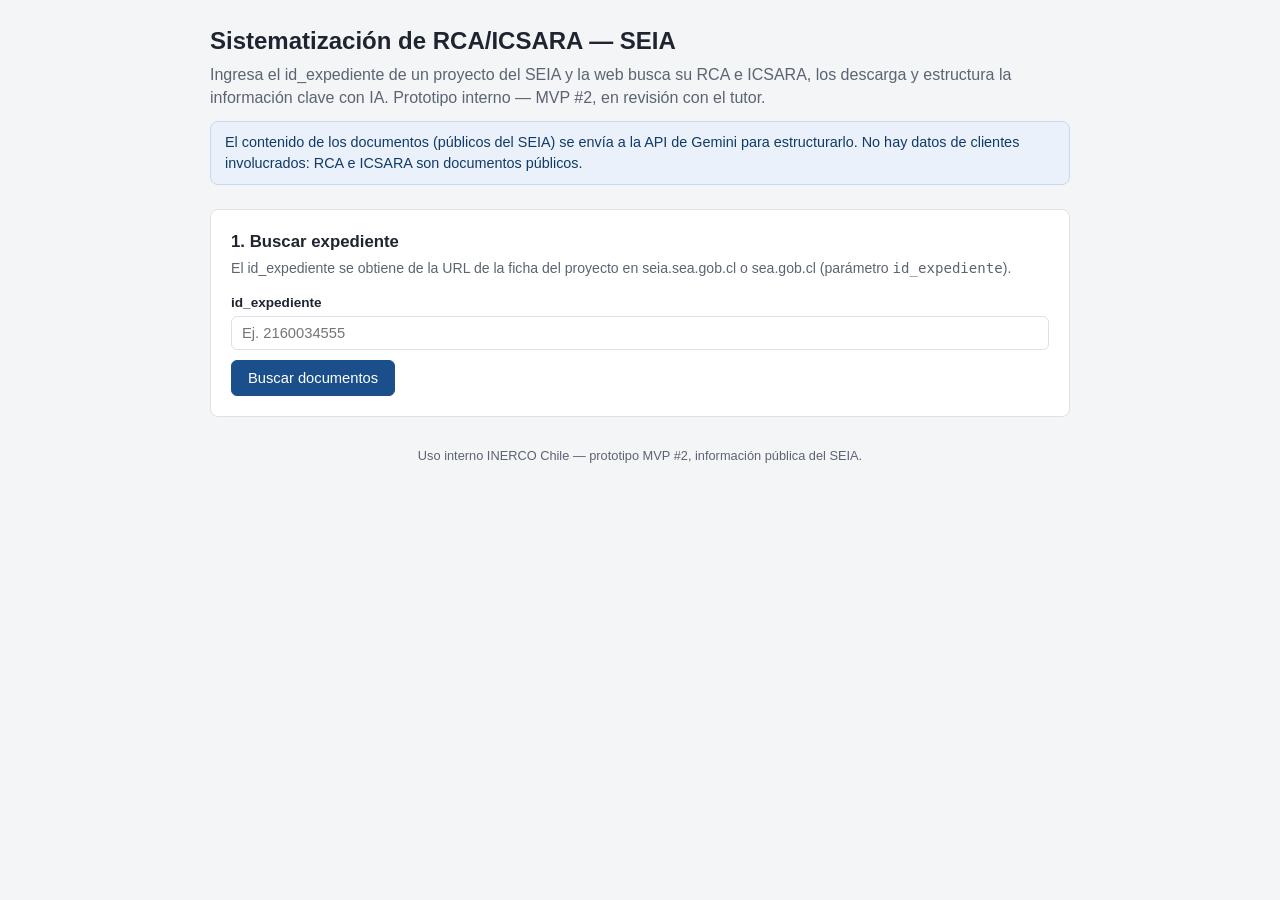
<file: seia.html>
<!doctype html>
<html lang="es">
<head>
<meta charset="utf-8" />
<meta name="viewport" content="width=device-width, initial-scale=1" />
<title>Sistematización RCA/ICSARA — INERCO</title>
<link rel="stylesheet" href="styles.css" />
<style>
  .doc-card {
    border: 1px solid var(--border);
    border-radius: var(--radius);
    background: var(--panel);
    padding: 16px 18px;
    margin-bottom: 14px;
  }
  .doc-card .doc-top {
    display: flex;
    justify-content: space-between;
    align-items: center;
    gap: 10px;
    flex-wrap: wrap;
  }
  .badge {
    display: inline-block;
    font-size: 0.75rem;
    font-weight: 700;
    padding: 2px 9px;
    border-radius: 999px;
    letter-spacing: 0.03em;
  }
  .badge.rca { background: #eaf1fb; color: var(--accent-dark); }
  .badge.icsara { background: #fff4e5; color: #a15c00; }
  .doc-meta { color: var(--text-dim); font-size: 0.85rem; }
  .doc-card h3 { margin: 10px 0 4px; font-size: 0.95rem; }
  .tag-list { display: flex; flex-wrap: wrap; gap: 6px; margin-top: 4px; }
  .tag {
    background: var(--mono-bg, #f0eee8);
    border: 1px solid var(--border);
    border-radius: 6px;
    padding: 2px 8px;
    font-size: 0.8rem;
  }
  .doc-card ul { margin: 4px 0 0; padding-left: 18px; font-size: 0.88rem; }
  .doc-card li { margin-bottom: 4px; }
  .obs-item { border-left: 3px solid var(--border); padding-left: 10px; margin-bottom: 8px; }
  .obs-item .obs-organismo { font-weight: 600; font-size: 0.85rem; }
  .obs-item .obs-tema { color: var(--text-dim); font-size: 0.8rem; }
  .spinner-line { color: var(--text-dim); font-size: 0.88rem; }
  #filtro { max-width: 320px; }
</style>
</head>
<body>
<div class="wrap">

  <header class="app-header">
    <h1>Sistematización de RCA/ICSARA — SEIA</h1>
    <p>Ingresa el id_expediente de un proyecto del SEIA y la web busca su RCA e ICSARA, los descarga y estructura la información clave con IA. Prototipo interno — MVP #2, en revisión con el tutor.</p>
    <div class="privacy-note">
      El contenido de los documentos (públicos del SEIA) se envía a la API de Gemini para estructurarlo. No hay datos de clientes involucrados: RCA e ICSARA son documentos públicos.
    </div>
  </header>

  <section class="panel">
    <h2>1. Buscar expediente</h2>
    <p class="hint">El id_expediente se obtiene de la URL de la ficha del proyecto en seia.sea.gob.cl o sea.gob.cl (parámetro <code>id_expediente</code>).</p>
    <div class="field-grid">
      <div class="field">
        <label for="f-id-expediente">id_expediente</label>
        <input type="text" id="f-id-expediente" placeholder="Ej. 2160034555" />
      </div>
    </div>
    <button type="button" id="btn-buscar">Buscar documentos</button>
    <div id="buscar-status"></div>
  </section>

  <section class="panel hidden" id="panel-resultados">
    <h2>2. Documentos encontrados</h2>
    <p class="hint" id="resumen-expediente"></p>
    <div class="field" style="margin-bottom:14px">
      <label for="filtro">Filtrar por texto (proyecto, organismo, tema, normativa...)</label>
      <input type="text" id="filtro" placeholder="Ej. ruido, DGA, D.S. 40..." />
    </div>
    <div id="docs-list"></div>
  </section>

  <footer class="app-footer">
    Uso interno INERCO Chile — prototipo MVP #2, información pública del SEIA.
  </footer>
</div>

<script type="module" src="seia-app.js"></script>
</body>
</html>
</file>
<file: styles.css>
:root {
  --bg: #f4f5f7;
  --panel: #ffffff;
  --border: #dde1e6;
  --text: #1f2530;
  --text-dim: #5b6472;
  --accent: #1b4f8c;
  --accent-dark: #123a68;
  --ok: #1b7a45;
  --warn: #a15c00;
  --danger: #b3261e;
  --radius: 8px;
}

* { box-sizing: border-box; }

body {
  margin: 0;
  font-family: "Segoe UI", Calibri, Arial, sans-serif;
  background: var(--bg);
  color: var(--text);
  line-height: 1.45;
}

.wrap {
  max-width: 900px;
  margin: 0 auto;
  padding: 24px 20px 64px;
}

header.app-header {
  margin-bottom: 24px;
}

header.app-header h1 {
  font-size: 1.5rem;
  margin: 0 0 4px;
}

header.app-header p {
  margin: 0;
  color: var(--text-dim);
}

.privacy-note {
  margin-top: 12px;
  padding: 10px 14px;
  background: #eaf1fb;
  border: 1px solid #c6d9f0;
  border-radius: var(--radius);
  font-size: 0.9rem;
  color: var(--accent-dark);
}

section.panel {
  background: var(--panel);
  border: 1px solid var(--border);
  border-radius: var(--radius);
  padding: 20px;
  margin-bottom: 20px;
}

section.panel h2 {
  font-size: 1.05rem;
  margin: 0 0 4px;
}

section.panel .hint {
  margin: 0 0 14px;
  color: var(--text-dim);
  font-size: 0.88rem;
}

.field-grid {
  display: grid;
  grid-template-columns: repeat(auto-fit, minmax(200px, 1fr));
  gap: 12px;
}

label {
  display: block;
  font-size: 0.85rem;
  font-weight: 600;
  margin-bottom: 4px;
}

input[type="text"], input[type="number"], select, textarea {
  width: 100%;
  padding: 8px 10px;
  border: 1px solid var(--border);
  border-radius: 6px;
  font-size: 0.92rem;
  font-family: inherit;
  background: #fff;
  color: var(--text);
}

textarea { resize: vertical; }

.field { margin-bottom: 10px; }

button {
  font-family: inherit;
  font-size: 0.92rem;
  padding: 9px 16px;
  border-radius: 6px;
  border: 1px solid var(--accent);
  background: var(--accent);
  color: #fff;
  cursor: pointer;
}

button:hover { background: var(--accent-dark); }

button.secondary {
  background: #fff;
  color: var(--accent);
}

button.secondary:hover { background: #eaf1fb; }

button.link {
  background: none;
  border: none;
  color: var(--accent);
  padding: 2px 4px;
  text-decoration: underline;
}

button:disabled {
  opacity: 0.5;
  cursor: not-allowed;
}

.file-drop {
  border: 2px dashed var(--border);
  border-radius: var(--radius);
  padding: 20px;
  text-align: center;
  color: var(--text-dim);
  cursor: pointer;
}

.file-drop.has-file {
  border-color: var(--ok);
  color: var(--text);
}

table.participants {
  width: 100%;
  border-collapse: collapse;
  margin-top: 12px;
  font-size: 0.88rem;
}

table.participants th, table.participants td {
  border: 1px solid var(--border);
  padding: 6px 8px;
  text-align: left;
}

table.participants input, table.participants select {
  padding: 4px 6px;
  font-size: 0.85rem;
}

.row-actions { text-align: center; width: 32px; }

.progress-area {
  margin-top: 14px;
}

.progress-bar-outer {
  width: 100%;
  height: 10px;
  background: #e5e8ec;
  border-radius: 6px;
  overflow: hidden;
}

.progress-bar-inner {
  height: 100%;
  width: 0%;
  background: var(--accent);
  transition: width 0.2s ease;
}

.progress-text {
  margin-top: 6px;
  font-size: 0.85rem;
  color: var(--text-dim);
}

.status-msg {
  margin-top: 10px;
  padding: 8px 12px;
  border-radius: 6px;
  font-size: 0.88rem;
}

.status-msg.error { background: #fbeaea; color: var(--danger); border: 1px solid #f0c4c1; }
.status-msg.warn { background: #fff4e5; color: var(--warn); border: 1px solid #f0dcb2; }
.status-msg.ok { background: #e9f7ee; color: var(--ok); border: 1px solid #bfe3ce; }

.tema-card {
  border: 1px solid var(--border);
  border-radius: 6px;
  padding: 12px;
  margin-bottom: 12px;
  background: #fbfbfc;
}

.tema-card .tema-row {
  display: grid;
  grid-template-columns: 1fr 1fr 1fr;
  gap: 10px;
  margin-top: 8px;
}

.tema-card .tema-top {
  display: flex;
  justify-content: space-between;
  align-items: center;
  gap: 8px;
}

.notas-list li {
  display: flex;
  gap: 8px;
  align-items: flex-start;
  margin-bottom: 6px;
}

.notas-list textarea { flex: 1; }

.actions-row {
  display: flex;
  gap: 10px;
  flex-wrap: wrap;
  margin-top: 16px;
}

.hidden { display: none !important; }

footer.app-footer {
  margin-top: 30px;
  color: var(--text-dim);
  font-size: 0.8rem;
  text-align: center;
}
</file>
